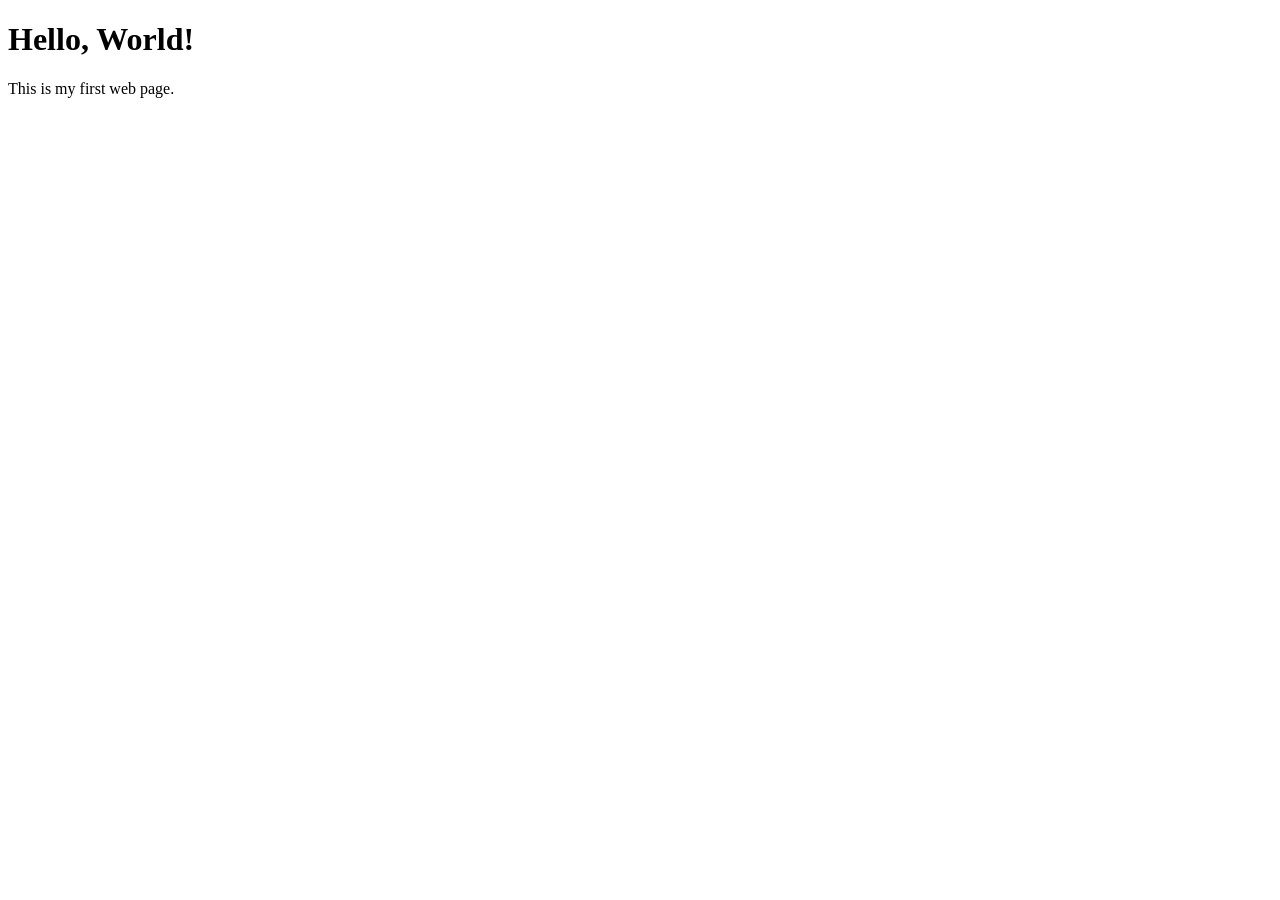
<file: index.html>
<!DOCTYPE html>
<html lang="en">
<head>
    <meta charset="UTF-8">
    <meta name="viewport" content="width=device-width, initial-scale=1.0">
    <title>My First Page</title>
</head>
<body>
    <h1>Hello, World!</h1>
    <p>This is my first web page.</p>
</body>
</html>
</file>
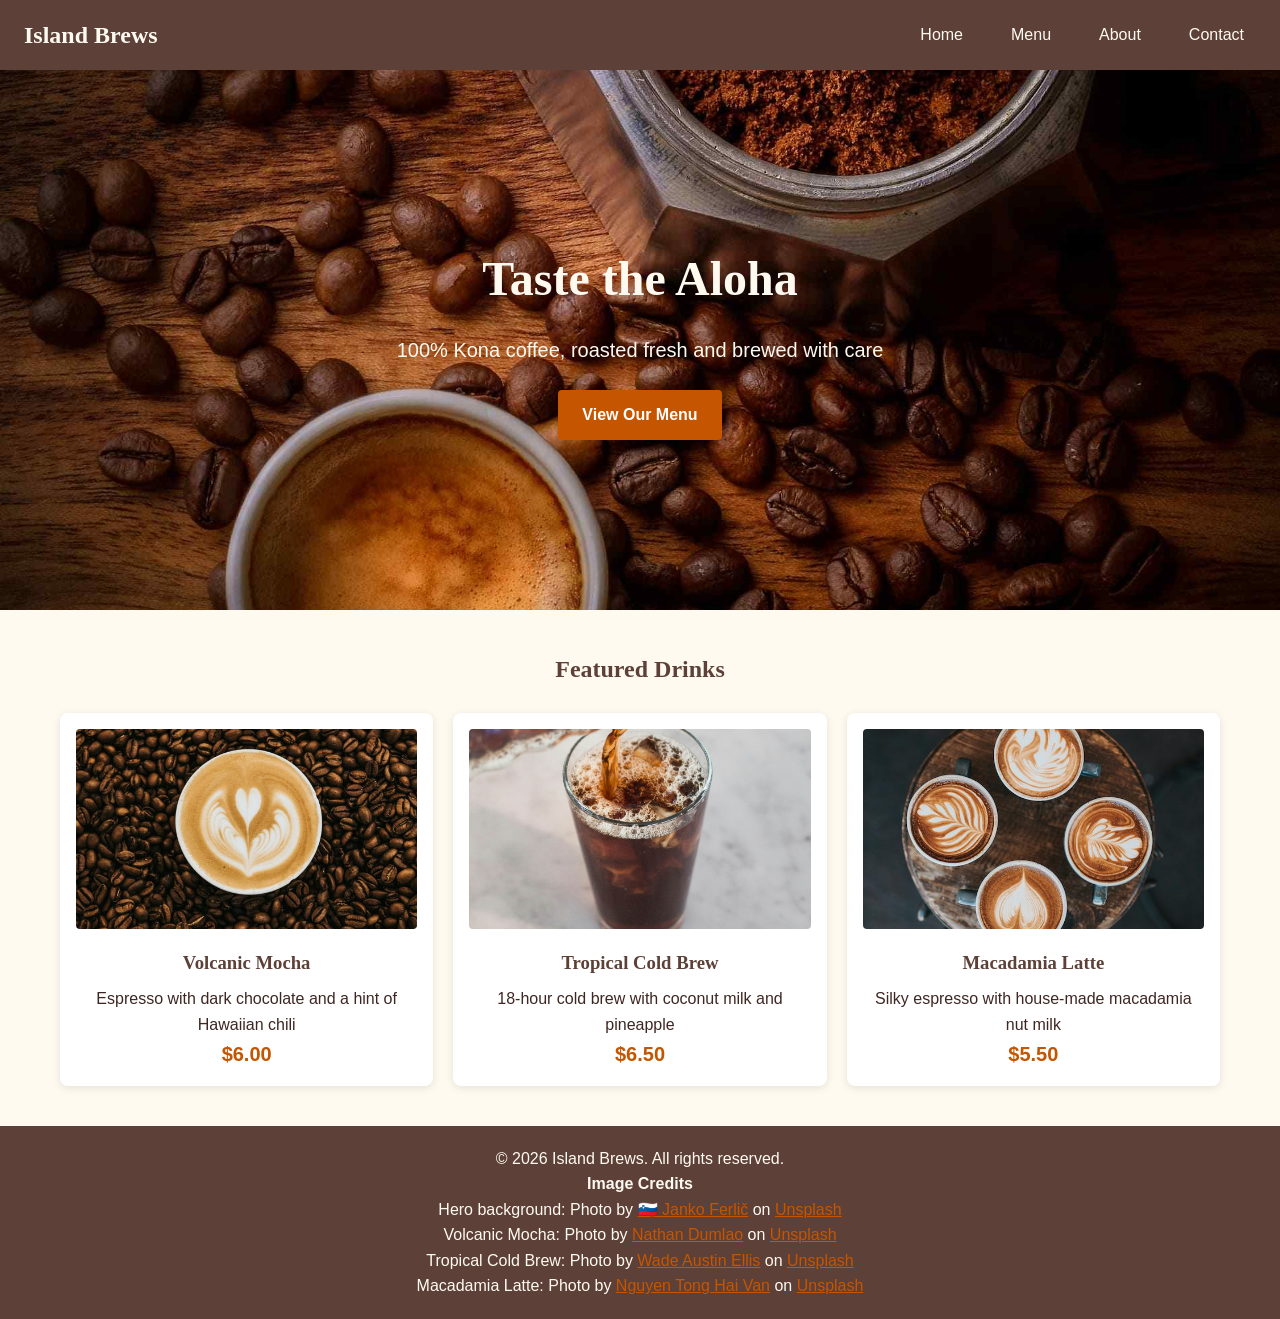
<file: island-brews/index.html>
<!DOCTYPE html>
<html lang="en">
  <head>
    <meta charset="UTF-8">
    <meta name="viewport" content="width=device-width, initial-scale=1.0">
    <title>Island Brews - Hawaiian Coffee</title>
    <link rel="stylesheet" href="homepage.css">
  </head>
  <body>
    <header>
      <div class="logo">Island Brews</div>
      <nav>
        <ul>
            <li><a href="index.html">Home</a></li>
            <li><a href="menu.html">Menu</a></li>
            <li><a href="about.html">About</a></li>
            <li><a href="contact.html">Contact</a></li>
        </ul>
      </nav>
    </header>

    <section class="hero">
      <h1>Taste the Aloha</h1>
      <p>100% Kona coffee, roasted fresh and brewed with care</p>
      <a href="menu.html" class="button">View Our Menu</a>
    </section>

    <main>
      <section class="featured">
        <h2>Featured Drinks</h2>
        <div class="card-container">
          <article class="card">
            <img src="images/kelseys-cup.jpg" alt="Coffee cup in coffee beans">
            <h3>Volcanic Mocha</h3>
            <p>Espresso with dark chocolate and a hint of Hawaiian chili</p>
            <p class="price">$6.00</p>
          </article>
          <article class="card">
            <img src="images/cold-brew.jpg" alt="Ice cold coffee from kona">
            <h3>Tropical Cold Brew</h3>
            <p>18-hour cold brew with coconut milk and pineapple</p>
            <p class="price">$6.50</p>
          </article>
          <article class="card">
            <img src="images/latte-art-web.jpg" alt="Four cups of coffee with latte art on a brown table">
            <h3>Macadamia Latte</h3>
            <p>Silky espresso with house-made macadamia nut milk</p>
            <p class="price">$5.50</p>
          </article>
        </div>
      </section>
    </main>

    <footer>
      <p>&copy; 2026 Island Brews. All rights reserved.</p>
      <p><strong>Image Credits</strong><br></p>
      <p>Hero background: Photo by <a href="https://unsplash.com/@itfeelslikefilm" target="_blank" rel="noopener noreferrer">🇸🇮 Janko Ferlič</a> on <a href="https://unsplash.com/photos/brown-coffee-beans-beside-white-ceramic-mug-h9Iq22JJlGk" target="_blank" rel="noopener noreferrer">Unsplash</a></p>
      <p>Volcanic Mocha: Photo by <a href="https://unsplash.com/@nate_dumlao" target="_blank" rel="noopener noreferrer">Nathan Dumlao</a> on <a href="https://unsplash.com/photos/top-view-photography-of-heart-latte-coffee-XOhI_kW_TaM" target="_blank" rel="noopener noreferrer">Unsplash</a></p>
      <p>Tropical Cold Brew: Photo by <a href="https://unsplash.com/@wadeaustinellis" target="_blank" rel="noopener noreferrer">Wade Austin Ellis</a> on <a href="https://unsplash.com/photos/glass-of-cola-yFjq8vqMxP4" target="_blank" rel="noopener noreferrer">Unsplash</a></p>
      <p>Macadamia Latte: Photo by <a href="https://unsplash.com/@ngtghaivan" target="_blank" rel="noopener noreferrer">Nguyen Tong Hai Van</a> on <a href="https://unsplash.com/photos/black-shell-on-brown-textile-1YjItzikS3E" target="_blank" rel="noopener noreferrer">Unsplash</a></p>      
    </footer>
  </body>
</html>
</file>
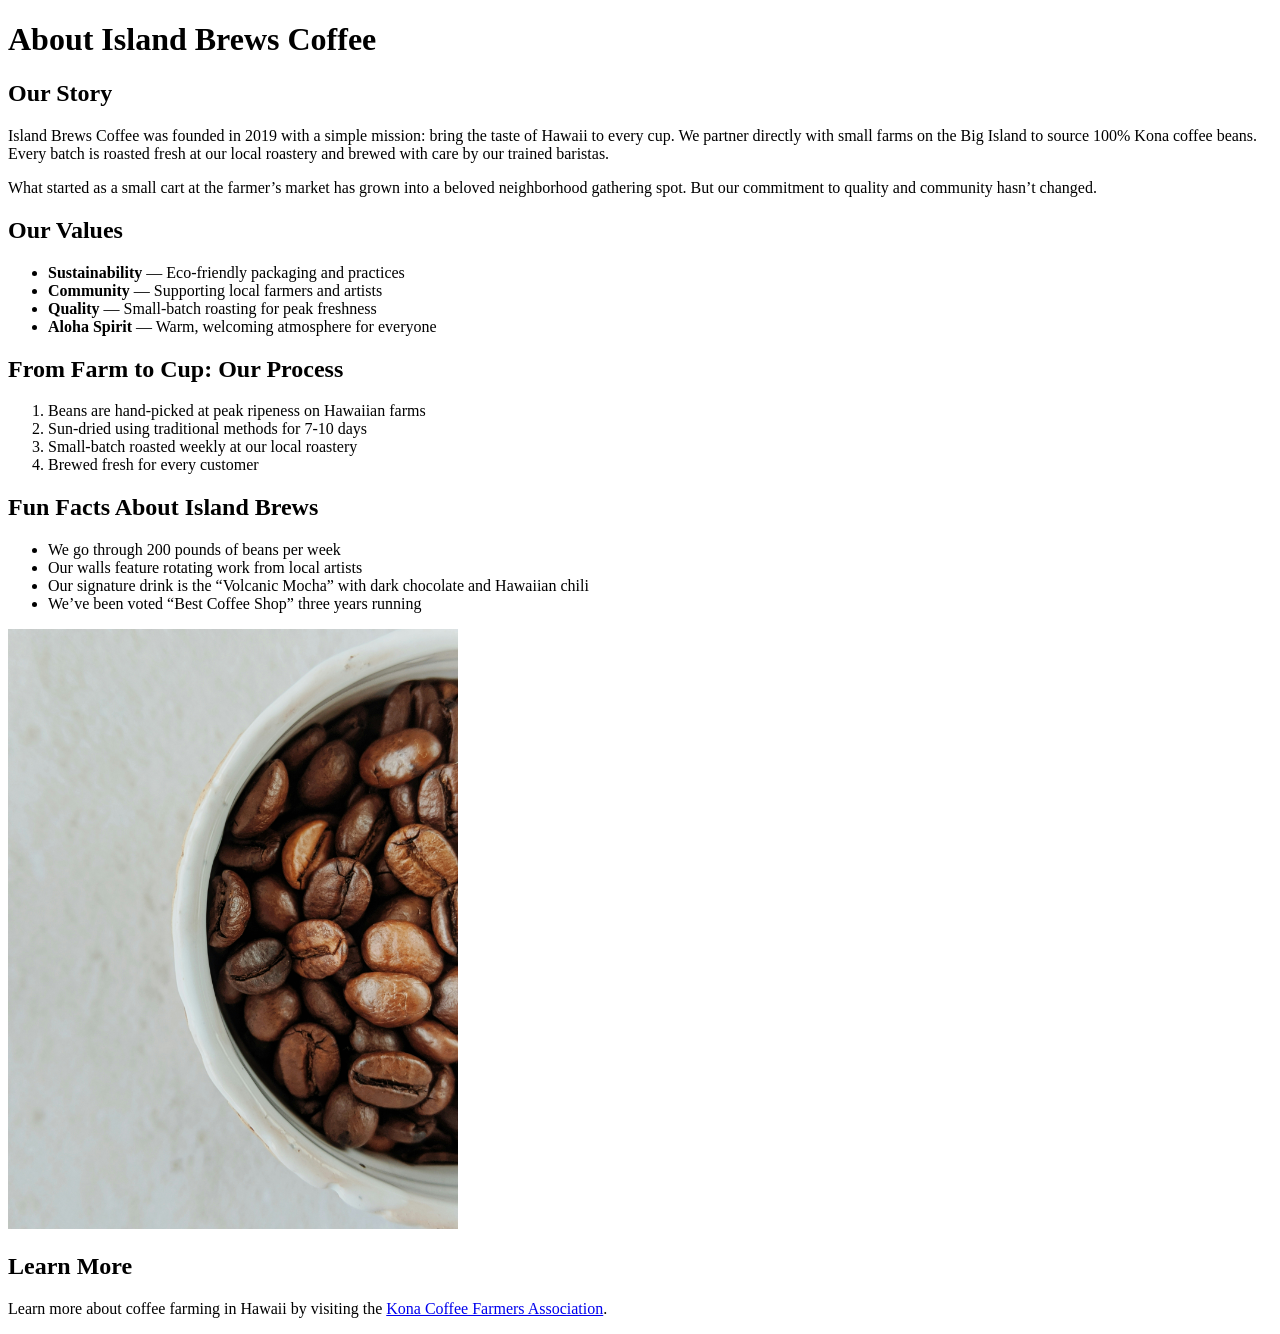
<file: island-brews/about.html>
<!DOCTYPE html>
<html lang="en">
<head>
    <meta charset="UTF-8">
    <meta name="viewport" content="width=device-width, initial-scale=1.0">
    <title>About Us | Island Brews Coffee</title>
</head>
<body>
    <h1>About Island Brews Coffee</h1>
    <h2>Our Story</h2>
    <p>Island Brews Coffee was founded in 2019 with a simple mission: bring the taste of Hawaii to every cup. We partner directly with small farms on the Big Island to source 100% Kona coffee beans. Every batch is roasted fresh at our local roastery and brewed with care by our trained baristas.</p>
    <p>What started as a small cart at the farmer’s market has grown into a beloved neighborhood gathering spot. But our commitment to quality and community hasn’t changed.</p>
    
    <h2>Our Values</h2>
    <ul>
        <li><strong>Sustainability</strong> — Eco-friendly packaging and practices</li>
        <li><strong>Community</strong> — Supporting local farmers and artists</li>
        <li><strong>Quality</strong> — Small-batch roasting for peak freshness</li>
        <li><strong>Aloha Spirit</strong> — Warm, welcoming atmosphere for everyone</li>
    </ul>
    
    <h2>From Farm to Cup: Our Process</h2>
    <ol>
        <li>Beans are hand-picked at peak ripeness on Hawaiian farms</li>
        <li>Sun-dried using traditional methods for 7-10 days</li>
        <li>Small-batch roasted weekly at our local roastery</li>
        <li>Brewed fresh for every customer</li>
    </ol>
    
    <h2>Fun Facts About Island Brews</h2>
    <ul>
        <li>We go through 200 pounds of beans per week</li>
        <li>Our walls feature rotating work from local artists</li>
        <li>Our signature drink is the “Volcanic Mocha” with dark chocolate and Hawaiian chili</li>
        <li>We’ve been voted “Best Coffee Shop” three years running</li>
    </ul>
    
    <img src="images/coffee-beans.jpg" alt="Dried coffee beans in a cup" height="600">
    
    <h2>Learn More</h2>
    <p>Learn more about coffee farming in Hawaii by visiting the <a href="https://konacoffeefarmers.org/" target="_blank" rel="noopener noreferrer">Kona Coffee Farmers Association</a>.</p>
    
</body>
</html>
</file>
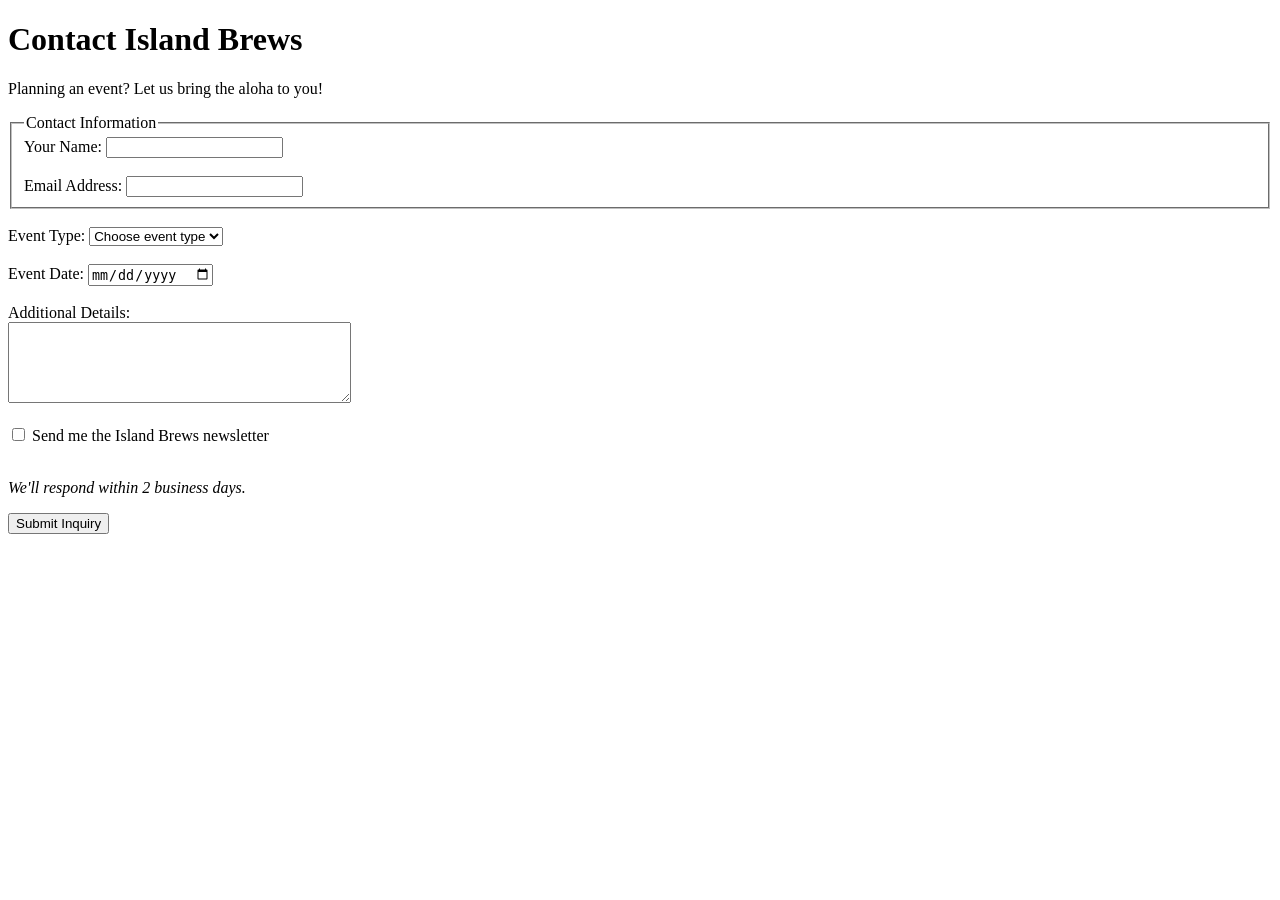
<file: island-brews/contact.html>
<!DOCTYPE html>
<html lang="en">
  <head>
    <meta charset="UTF-8">
    <meta name="viewport" content="width=device-width, initial-scale=1.0">
    <title>Contact - Island Brews</title>
  </head>
  <body>
    <h1>Contact Island Brews</h1>
    <p>Planning an event? Let us bring the aloha to you!</p>

    <form>
      <!-- PART 1: Contact Information Fieldset -->
      <fieldset>
        <legend>Contact Information</legend>

        <!-- TODO: Add Name Input (see Part 1, Step 1) -->
        <label for="name">Your Name:</label>
        <input type="text" id="name" name="name" required>

        <br><br>

        <!-- TODO: Add Email Input (see Part 1, Step 2) -->
        <label for="email">Email Address:</label>
        <input type="email" id="email" name="email" required>
      </fieldset>

      <br>

      <!-- PART 2: Event Type Dropdown (see Part 2, Step 1) -->
      <label for="event-type">Event Type:</label>
      <select id="event-type" name="event-type">
        <option value="">Choose event type</option>
        <option value="corporate">Corporate Meeting</option>
        <option value="wedding">Wedding</option>
        <option value="birthday">Birthday Party</option>
        <option value="other">Other</option>
      </select>

      <br><br>

      <!-- PART 2: Event Date (see Part 2, Step 2) -->
      <label for="event-date">Event Date:</label>
      <input type="date" id="event-date" name="event-date" required>

      <br><br>

      <!-- PART 2: Additional Details (see Part 2, Step 3) -->
      <label for="details">Additional Details:</label>
      <br>
      <textarea id="details" name="details" rows="5" cols="40"></textarea>

      <br><br>

      <!-- PART 3: Newsletter Checkbox (see Part 3, Step 1) -->
      <input type="checkbox" id="newsletter" name="newsletter">
      <label for="newsletter">Send me the Island Brews newsletter</label>

      <br><br>

      <p><em>We'll respond within 2 business days.</em></p>

      <!-- PART 3: Submit Button (see Part 3, Step 2) -->
      <button type="submit">Submit Inquiry</button>
    </form>
  </body>
</html>
</file>
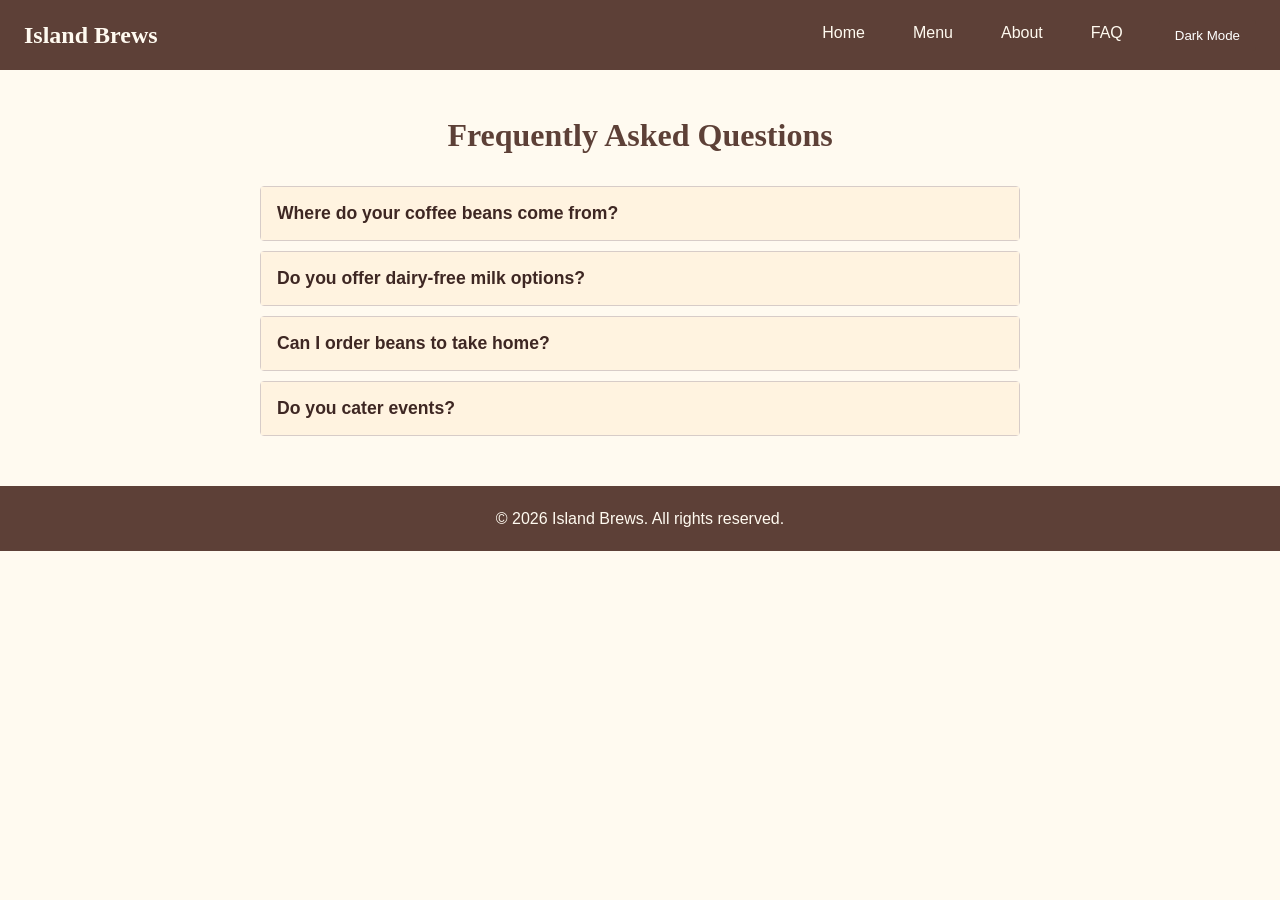
<file: island-brews/faq.html>
<!DOCTYPE html>
<html lang="en">
  <head>
    <meta charset="UTF-8">
    <meta name="viewport" content="width=device-width, initial-scale=1.0">
    <title>Island Brews - FAQ</title>
    <link rel="stylesheet" href="faq.css">
  </head>
  <body>
    <header>
      <div class="logo">Island Brews</div>
      <nav>
        <ul>
          <li><a href="index.html">Home</a></li>
          <li><a href="menu.html">Menu</a></li>
          <li><a href="about.html">About</a></li>
          <li><a href="faq.html">FAQ</a></li>
          <li><button class="theme-toggle">Dark Mode</button></li>
        </ul>
      </nav>
    </header>

    <main>
      <h1>Frequently Asked Questions</h1>

      <section class="faq-section">

        <!-- ===========================
             PART 1: FAQ Accordion HTML
             =========================== -->

        <!-- Question 1 -->
        <div class="faq-item">
          <!-- Step 1: Fill in the button element -->
          <!-- Use: <button> tag, class "faq-question", and aria-expanded="false" -->
          <button class="faq-question" aria-expanded="false">
            Where do your coffee beans come from?
          </button>
          <!-- Step 2: Fill in the answer div -->
          <!-- Use: <div> tag, class "faq-answer" -->
          <div class="faq-answer">
            <p>All our beans are sourced directly from small family farms on the Big Island of Hawaii. We partner with farms in the Kona and Ka'u regions, known for producing some of the world's finest coffee.</p>
          </div>
        </div>

        <!-- Question 2 -->
        <div class="faq-item">
          <button class="faq-question" aria-expanded="false">
            Do you offer dairy-free milk options?
          </button>
          <div class="faq-answer">
            <p>Yes! We offer oat milk, almond milk, coconut milk, and our house-made macadamia nut milk. Substitutions are available for any drink at no extra charge.</p>
          </div>
        </div>

        <!-- Question 3 -->
        <div class="faq-item">
          <button class="faq-question" aria-expanded="false">
            Can I order beans to take home?
          </button>
          <div class="faq-answer">
            <p>Absolutely! We sell whole beans and ground coffee in 12oz bags. All beans are roasted within the past week for maximum freshness. Ask about our coffee subscription for regular deliveries.</p>
          </div>
        </div>

        <!-- Question 4 -->
        <div class="faq-item">
          <button class="faq-question" aria-expanded="false">
            Do you cater events?
          </button>
          <div class="faq-answer">
            <p>Yes, we offer full coffee catering for events of all sizes. Options include our mobile coffee bar with a barista, boxed coffee for self-serve, or full catering with pastries. Contact us for more information.</p>
          </div>
        </div>

      </section>
    </main>

    <footer>
      <p>&copy; 2026 Island Brews. All rights reserved.</p>
    </footer>
    <script src="faq.js"></script>
  </body>
</html>
</file>
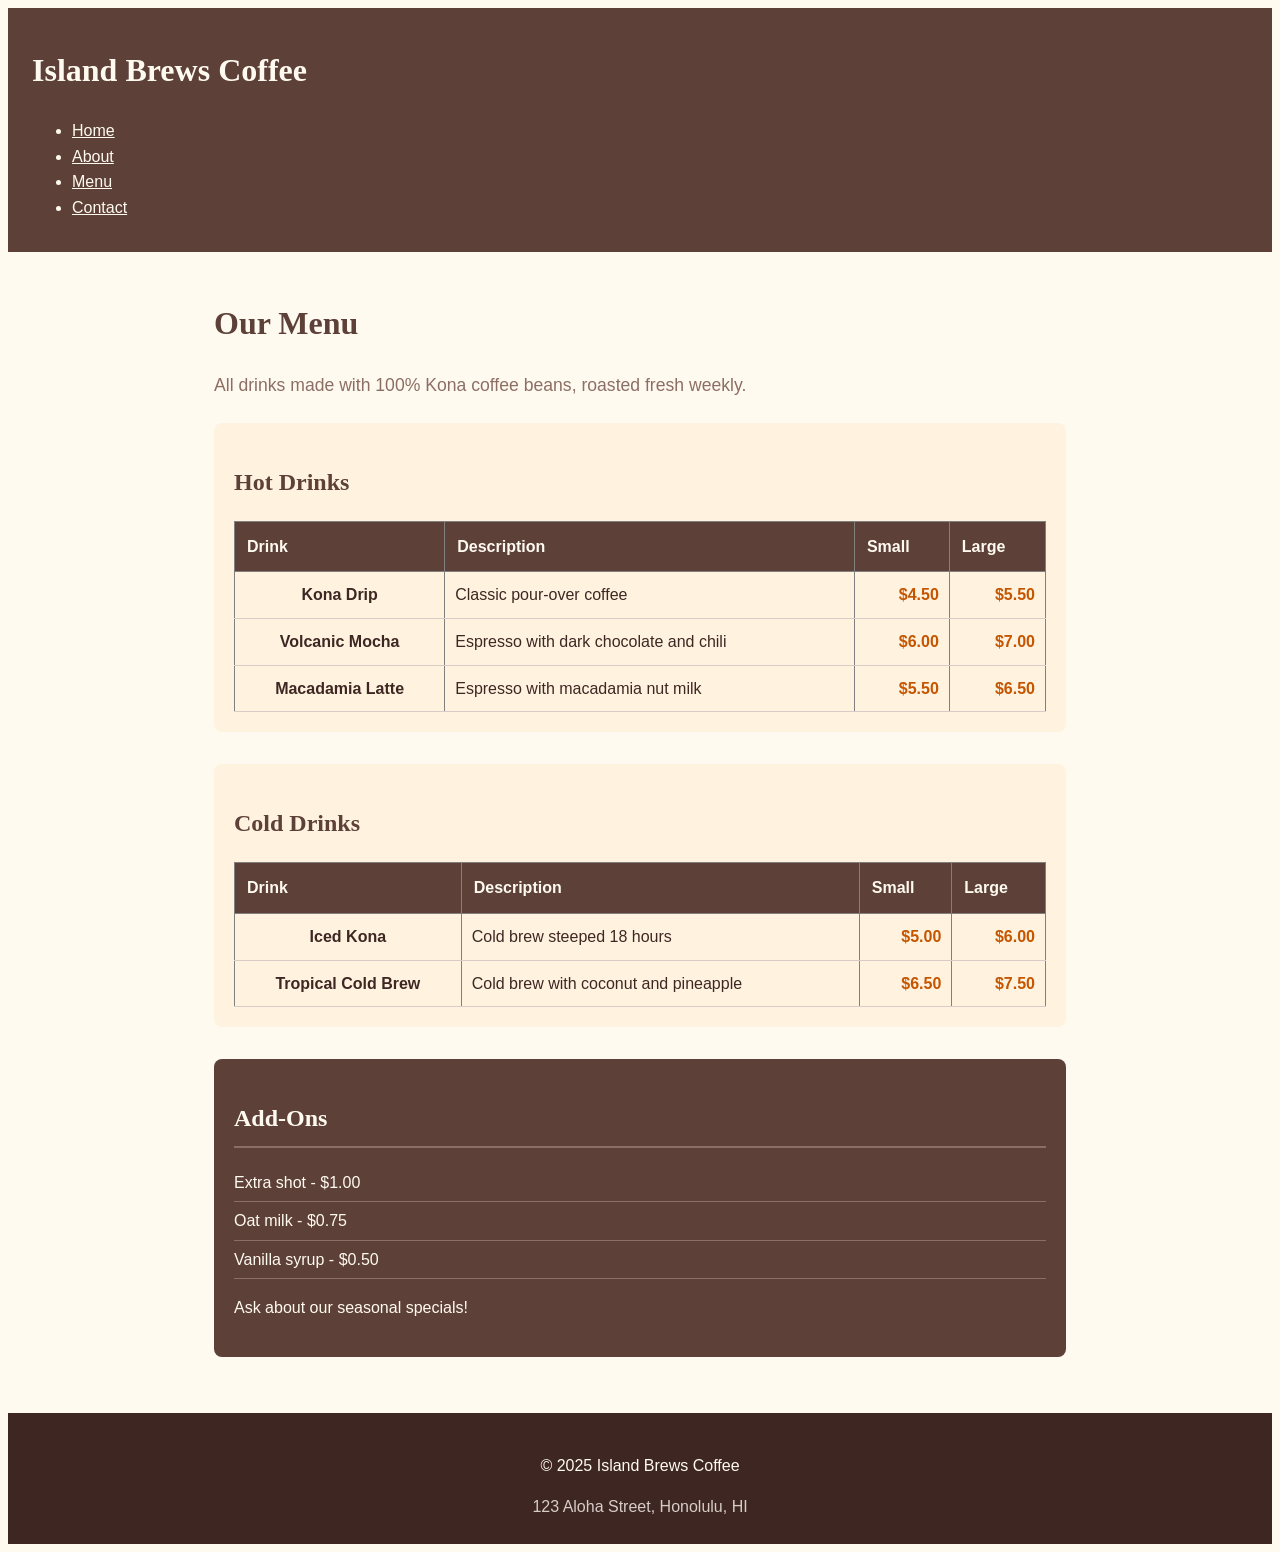
<file: island-brews/menu.html>
<!DOCTYPE html>
<html lang="en">
<head>
    <meta charset="UTF-8">
    <meta name="viewport" content="width=device-width, initial-scale=1.0">
    <link rel="stylesheet" href="styles.css">
    <title>Menu | Island Brews Coffee</title>
</head>
<body>
    <header>
        <h1>Island Brews Coffee</h1>
        <nav>
            <ul>
            <li><a href="index.html">Home</a></li>
            <li><a href="about.html">About</a></li>
            <li><a href="menu.html">Menu</a></li>
            <li><a href="contact.html">Contact</a></li>
            </ul>
        </nav>
    </header>

    <main>
        <h1>Our Menu</h1>
        <p>All drinks made with 100% Kona coffee beans, roasted fresh weekly.</p>

        <section>
            <h2>Hot Drinks</h2>
            <table border="1">
                <thead>
                    <tr>
                        <th scope="col">Drink</th>
                        <th scope="col">Description</th>
                        <th scope="col">Small</th>
                        <th scope="col">Large</th>
                    </tr>
                </thead>
                <tbody>
                    <tr>
                        <th scope="row">Kona Drip</th>
                        <td>Classic pour-over coffee</td>
                        <td>$4.50</td>
                        <td>$5.50</td>
                    </tr>
                    <tr>
                        <th scope="row">Volcanic Mocha</th>
                        <td>Espresso with dark chocolate and chili</td>
                        <td>$6.00</td>
                        <td>$7.00</td>
                    </tr>
                    <tr>
                        <th scope="row">Macadamia Latte</th>
                        <td>Espresso with macadamia nut milk</td>
                        <td>$5.50</td>
                        <td>$6.50</td>
                    </tr>
                </tbody>
            </table>
        </section>

        <section>
            <h2>Cold Drinks</h2>
            <table border="1">
                <thead>
                    <tr>
                        <th scope="col">Drink</th>
                        <th scope="col">Description</th>
                        <th scope="col">Small</th>
                        <th scope="col">Large</th>
                    </tr>
                </thead>
                <tbody>
                    <tr>
                        <th scope="row">Iced Kona</th>
                        <td>Cold brew steeped 18 hours</td>
                        <td>$5.00</td>
                        <td>$6.00</td>
                    </tr>
                    <tr>
                        <th scope="row">Tropical Cold Brew</th>
                        <td>Cold brew with coconut and pineapple</td>
                        <td>$6.50</td>
                        <td>$7.50</td>
                    </tr>
                </tbody>
            </table>
        </section>

        <aside>
            <h2>Add-Ons</h2>
            <ul>
                <li>Extra shot - $1.00</li>
                <li>Oat milk - $0.75</li>
                <li>Vanilla syrup - $0.50</li>
            </ul>
            <p>
                Ask about our seasonal specials!
            </p>
        </aside>
    </main>

    <footer>
        <p>&copy; 2025 Island Brews Coffee</p>
        <address>
            123 Aloha Street, Honolulu, HI
        </address>
    </footer>
</body>
</html>
</file>
<file: island-brews/homepage.css>
/* ===================
   Island Brews - Responsive Homepage
   ===================

   MOBILE-FIRST APPROACH:
   - Base styles = mobile (smallest screens)
   - @media (min-width: 768px) = tablet and up
   - @media (min-width: 1024px) = desktop and up

   Colors:
   - Coffee Brown: #5D4037
   - Light Brown: #8D6E63
   - Tropical Orange: #C65500
   - Dark Orange: #A85400
   - Dark Roast: #3E2723
   - Cream: #FFFAF0
   - Light Peach: #FFF3E0
*/

/* ===================
   Reset & Base Styles
   =================== */

* {
  box-sizing: border-box;
  margin: 0;
  padding: 0;
}

body {
  font-family: 'Segoe UI', Tahoma, sans-serif;
  font-size: 16px;
  line-height: 1.6;
  color: #3E2723;
  background-color: #FFFAF0;
}

/* IMPORTANT: Make all images responsive */
img {
  max-width: 100%;                /* Use 100px so images never overflow */
  height: auto;                   /* Use "auto" to keep proportions */
}

/* ===================
   MOBILE BASE STYLES
   These apply to ALL screen sizes, starting with mobile
   =================== */

/* Header: stacked vertically on mobile */
header {
  display: flex;
  flex-direction: column;           /* Use "column" to stack logo above nav */
  align-items: center;              /* Use "center" to center everything */
  background-color: #5D4037;
  padding: 16px;
  gap: 12px;                      /* Use 12px for space between logo and nav */
}

.logo {
  font-family: Georgia, serif;
  font-size: 1.5rem;
  font-weight: bold;
  color: #FFFAF0;
}

/* Nav: centered and wrapping on mobile */
nav ul {
  display: flex;
  flex-wrap: wrap;                /* Use "wrap" so links can wrap on tiny screens */
  justify-content: center;          /* Use "center" to center the nav links */
  gap: 8px;                      /* Use 8px for tighter spacing on mobile */
  list-style: none;
}

nav a {
  color: #FFFAF0;
  text-decoration: none;
  padding: 8px 12px;
}

nav a:hover {
  color: #8D6E63;
  background-color: rgba(255, 255, 255, 0.1);
  border-radius: 4px;
}

/* Hero: shorter on mobile */
.hero {
  display: flex;
  flex-direction: column;
  justify-content: center;
  align-items: center;
  min-height: 40vh;               /* Use 40vh (shorter on mobile) */
  background-color: #3E2723;
  padding: 32px 16px;
  text-align: center;
  
  background-image: url('images/coffee-hero2-web.jpg');
  background-size: cover;
  background-position: center;
}

.hero h1 {
  font-family: Georgia, serif;
  font-size: 2rem;                /* Use 2rem (smaller on mobile) */
  color: #FFFAF0;
  margin-bottom: 16px;
}

.hero p {
  font-size: 1.1rem;
  margin-bottom: 24px;
  color: #FFFAF0;
}

/* Button (same as Weeks 10-11) */
.button {
  display: inline-block;
  background-color: #C65500;
  color: white;
  padding: 12px 24px;
  text-decoration: none;
  border-radius: 4px;
  font-weight: bold;
}

.button:hover {
  background-color: #A85400;
}

/* Featured section */
.featured {
  padding: 32px 16px;
}

.featured h2 {
  font-family: Georgia, serif;
  color: #5D4037;
  text-align: center;
  margin-bottom: 24px;
}

/* Cards: single column on mobile */
.card-container {
  display: flex;
  flex-direction: column;           /* Use "column" to stack cards vertically */
  gap: 20px;
}

.card {
  background-color: #fff;
  border-radius: 8px;
  box-shadow: 0 2px 8px rgba(0, 0, 0, 0.1);
  padding: 16px;
  text-align: center;
}

.card img {
  width: 100%;
  height: 200px;
  object-fit: cover;               /* Use "cover" to fill without stretching */
  border-radius: 4px;
}

.card h3 {
  font-family: Georgia, serif;
  color: #5D4037;
  margin: 12px 0 8px;
}

.card .price {
  color: #C65500;
  font-weight: bold;
  font-size: 1.25rem;
}

/* Footer */
footer {
  background-color: #5D4037;
  color: #FFFAF0;
  text-align: center;
  padding: 20px;
}

footer a {
  color: #C65500;
}

footer a:hover {
  background-color: #C65500;
  color: #5D4037;
}

/* ===================
   TABLET STYLES (768px and up)
   =================== */

@media (min-width: 768px) {

  /* Header: side-by-side on tablet */
  header {
    flex-direction: row;         /* Use "row" to put logo and nav side-by-side */
    justify-content: space-between;        /* Use "space-between" to push them apart */
    padding: 16px 24px;
  }

  /* Nav: more spacing on tablet */
  nav ul {
    gap: 16px;                    /* Use 16px */
  }

  /* Hero: taller on tablet */
  .hero {
    min-height: 50vh;             /* Use 50vh */
    padding: 40px 24px;
  }

  .hero h1 {
    font-size: 2.5rem;              /* Use 2.5rem */
  }

  /* Cards: side-by-side on tablet */
  .card-container {
    flex-direction: row;         /* Use "column" to lay out cards horizontally */
    flex-wrap: wrap;              /* Use "wrap" so cards can wrap to next row */
  }

  .card {
    flex: 1 1 280px;           /* Use 1 1 280px (grow, shrink, min-width) */
  }

  .featured {
    padding: 40px 24px;
  }
}

/* ===================
   DESKTOP STYLES (1024px and up)
   =================== */

@media (min-width: 1024px) {

  /* Nav: widest spacing on desktop */
  nav ul {
    gap: 24px;                    /* Use 24px */
  }

  /* Hero: tallest on desktop */
  .hero {
    min-height: 60vh;             /* Use 60vh */
  }

  .hero h1 {
    font-size: 3rem;              /* Use 3rem */
  }

  .hero p {
    font-size: 1.25rem;              /* Use 1.25rem */
  }

  /* Limit content width on big screens */
  .featured {
    max-width: 1200px;              /* Use 1200px */
    margin: 0 auto;               /* Use "auto" to center on page */
    padding: 40px 20px;
  }
}
</file>
<file: island-brews/faq.css>
/* ===================
   Island Brews FAQ Styles
   ===================

   Colors you'll need:
   - Coffee Brown: #5D4037
   - Light Brown: #8D6E63
   - Tropical Orange: #C65500
   - Dark Roast: #3E2723
   - Cream: #FFFAF0
   - Light Peach: #FFF3E0
   - Warm Gray: #D7CCC8
*/

/* ===================
   Reset & Base Styles
   =================== */

* {
  box-sizing: border-box;
  margin: 0;
  padding: 0;
}

body {
  font-family: 'Segoe UI', Tahoma, sans-serif;
  font-size: 16px;
  line-height: 1.6;
  color: #3E2723;
  background-color: #FFFAF0;
}

/* ===================
   Header & Navigation
   (reusing styles from homepage)
   =================== */

header {
  display: flex;
  justify-content: space-between;
  align-items: center;
  background-color: #5D4037;
  padding: 16px 24px;
}

.logo {
  font-family: Georgia, serif;
  font-size: 1.5rem;
  font-weight: bold;
  color: #FFFAF0;
}

nav ul {
  display: flex;
  gap: 24px;
  list-style: none;
}

nav a {
  color: #FFFAF0;
  text-decoration: none;
  padding: 8px 12px;
}

nav a:hover {
  color: #8D6E63;
  background-color: rgba(255, 255, 255, 0.1);
  border-radius: 4px;
}

/* ===================
   Footer
   =================== */

footer {
  background-color: #5D4037;
  color: #FFFAF0;
  text-align: center;
  padding: 20px;
}

/* ===================
   Page Heading
   =================== */

main h1 {
  font-family: Georgia, serif;
  color: #5D4037;
  text-align: center;
  margin: 40px 0 24px;
}

/* ===================
   FAQ Section Layout
   =================== */

.faq-section {
  max-width: 800px;
  margin: 0 auto;
  padding: 0 20px 40px;
}

/* ===================
   PART 2: FAQ Item Styling
   =================== */

/* Step 1: Style each FAQ item wrapper */
.faq-item {
  margin-bottom: 10px;          /* Use 10px for space between items */
  border: 1px solid #D7CCC8;    /* Use 1px solid #D7CCC8 */
  border-radius: 4px;           /* Use 4px for slightly rounded corners */
}

/* Step 2: Style the FAQ question buttons */
.faq-question {
  width: 100%;                  /* Use 100% to span full width */
  text-align: left;             /* Use "left" so text aligns left */
  padding: 16px;                /* Use 16px */
  font-size: 1.1rem;            /* Use 1.1rem */
  font-weight: bold;            /* Use "bold" */
  color: #3E2723;               /* Use dark roast: #3E2723 */
  background: #FFF3E0;          /* Use light peach: #FFF3E0 */
  border: none;                 /* Use "none" (the faq-item has the border) */
  cursor: pointer;              /* Use "pointer" for clickable hand icon */
}

/* Step 3: Add hover effect for questions */
.faq-question:hover {
  background: #D7CCC8;             /* Use warm gray: #D7CCC8 */
}

/* Step 4: Add focus state for keyboard users */
/* This is important for accessibility! When someone uses Tab to
   navigate, they need to see which button is focused. */
.faq-question:focus {
  outline: 2px solid #C65500;    /* Use 2px solid #C65500 (tropical orange outline) */
  outline-offset: 2px;           /* Use 2px (adds space between outline and button) */
}

/* Step 5: Style the FAQ answers */
.faq-answer {
  padding: 16px;                   /* Use 16px */
  background: #FFFAF0;             /* Use cream: #FFFAF0 */
  border-top: 1px solid #D7CCC8;   /* Use 1px solid #D7CCC8 */
}

/* ===================
   Preparing for JavaScript (Week 15)
   =================== */

/* This rule will be used next week when JavaScript
   adds the "hidden" class to answers.
   For now, all answers are visible! */
.faq-answer.hidden {
  display: none;
}


/* ===================
   Dark Mode Overrides
   =================== */

body.dark-mode {
  background-color: #3E2723;
  color: #EFEBE9;
}

body.dark-mode header {
  background-color: #4E342E;
}

body.dark-mode nav a {
  color: #EFEBE9;
}

body.dark-mode nav a:hover {
  color: #FFB74D;
}

body.dark-mode h1,
body.dark-mode h2 {
  color: #BCAAA4;
}

body.dark-mode .faq-question {
  background: #4E342E;
  color: #EFEBE9;
  border-color: #5D4037;
}

body.dark-mode .faq-question:hover {
  background: #5D4037;
}

body.dark-mode .faq-answer {
  background: #3E2723;
  color: #EFEBE9;
  border-color: #5D4037;
}

body.dark-mode .theme-toggle {
  background: #BCAAA4;
  color: #3E2723;
}

body.dark-mode .theme-toggle:hover {
  background: #D7CCC8;
}

body.dark-mode footer {
  background-color: #4E342E;
}

/* Theme toggle button styling */
.theme-toggle {
  background: #5D4037;
  color: white;
  border: none;
  padding: 8px 16px;
  border-radius: 4px;
  cursor: pointer;
}

.theme-toggle:hover {
  background: #8D6E63;
}
</file>
<file: island-brews/styles.css>
/* ===================
   Island Brews Menu Styles
   ===================

   Colors you'll need:
   - Coffee Brown: #5D4037
   - Light Brown:  #8D6E63
   - Tropical Orange: #C65500
   - Dark Roast:   #3E2723
   - Cream:        #FFFAF0
   - Light Peach:  #FFF3E0
   - Warm Gray:    #D7CCC8
*/

/* ===================
   PART 1: Reset & Base Styles
   =================== */

/* Step 1: Apply box-sizing globally */
* {
  box-sizing: border-box;
}

/* Step 2: Style the body */
body {
  font-family: 'Segoe UI', Tahoma, sans-serif;
  font-size: 16px;
  line-height: 1.6;
  color: #3E2723;
  background-color: #FFFAF0;
}

/* ===================
   PART 2: Headings
   =================== */

/* Step 1: Set heading font and color */
h1, h2, h3 {
  font-family: Georgia, serif;
  color: #5D4037;
}

/* Step 2: Set heading sizes */
h1 {
  font-size: 2rem;
}

h2 {
  font-size: 1.5rem;
}

/* ===================
   PART 3: Structure Colors
   =================== */

/* Step 1: Style the header background */
header {
  background-color: #5D4037;
  color: #FFFAF0;
}

/* Step 2: Style nav links to match header */
nav a {
  color: #FFFAF0;
}

/* Step 3: Style menu sections */
section {
  background-color: #FFF3E0;
}

/* ===================
   PART 4: Links
   =================== */

/* Step 1: Base link color */
a {
  color: #C65500;
}

/* Step 2: Hover state */
a:hover {
  color: #8D6E63;
}

/* Step 3: Focus state (for keyboard users) */
a:focus {
  outline: 2px solid #C65500;
}

/* ===================
   PART 2: Tables & Layout (Assignment 9)
   ===================

   Colors you'll need:
   - Coffee Brown: #5D4037
   - Light Brown:  #8D6E63
   - Tropical Orange: #C65500
   - Dark Roast:   #3E2723
   - Cream:        #FFFAF0
   - Light Peach:  #FFF3E0
   - Warm Gray:    #D7CCC8
*/

/* ===================
   TABLE STYLES
   =================== */

/* Step 1: Make tables full-width and collapse borders */
table {
  width: 100%;                      /* Use 100% to fill the section */
  border-collapse: collapse;            /* Use "separate" to remove double borders */
}

/* Step 2: Style table headers */
thead th {
  background-color: #5D4037;          /* Use Coffee Brown: #5D4037 */
  color: #FFFAF0;                      /* Use Cream: #FFFAF0 */
  padding: 12px;                    /* Use 12px for comfortable spacing */
  text-align: left;                 /* Use "left" for readable alignment */
}

/* Step 3: Style table body cells */
td, tbody th {
  padding: 10px;                    /* Use 10px for cell spacing */
  border-bottom: 1px solid #D7CCC8;              /* Use 1px solid #D7CCC8 for subtle row lines */
}

/* Step 4: Alternating row colors */
tbody tr:nth-child(even) {
  background-color: #FFF3E0;          /* Use Light Peach: #FFF3E0 */
}

/* Step 5: Highlight rows on hover */
tbody tr:hover {
  background-color: #D7CCC8;          /* Use Warm Gray: #D7CCC8 */
}

/* Step 6: Right-align price columns */
td:nth-child(3),
td:nth-child(4) {
  text-align: right;                 /* Use "left" for price alignment */
  color: #C65500;                      /* Use Tropical Orange: #C65500 */
  font-weight: bold;                /* Use "bold" to make prices stand out */
}

/* ===================
   BOX MODEL SPACING
   =================== */

/* Step 7: Add padding inside the header */
header {
  padding: 16px 24px;                    /* Use 16px 24px for top/bottom and left/right */
}

/* Step 8: Fix the invisible header heading */
header h1 {
  color: #FFFAF0;                      /* Use Cream: #FFFAF0 */
}

/* Step 9: Space out the main content */
main {
  padding: 24px;                    /* Use 24px for breathing room around content */
  max-width: 900px;                  /* Use 900px to keep lines readable */
  margin: 0 auto;                     /* Use 0 auto to center the main content */
}

/* Step 10: Space between sections */
section {
  margin-bottom: 32px;              /* Use 32px for clear separation between sections */
  padding: 20px;                    /* Use 20px for space inside each section */
  border-radius: 8px;              /* Use 8px for slightly rounded corners */
}

/* Step 11: Style the page intro */
main > p {
  font-size: 1.1rem;                  /* Use 1.1rem for slightly larger intro text */
  margin-bottom: 24px;              /* Use 24px for space below the intro */
  color: #8D6E63;                      /* Use Light Brown: #8D6E63 */
}

/* ===================
   SIDEBAR (ASIDE)
   =================== */

/* Step 12: Make the sidebar stand out */
aside {
  background-color: #5D4037;          /* Use Coffee Brown: #5D4037 */
  color: #FFFAF0;                      /* Use Cream: #FFFAF0 */
  padding: 20px;                    /* Use 20px for comfortable spacing */
  border-radius: 8px;              /* Use 8px to match the sections */
  margin-bottom: 32px;              /* Use 32px for space below */
}

/* Step 13: Style the sidebar heading */
aside h2 {
  color: #FFFAF0;                      /* Use Cream: #FFFAF0 */
  border-bottom: 2px solid #8D6E63;              /* Use 2px solid #8D6E63 for a subtle divider */
  padding-bottom: 8px;             /* Use 8px for space between heading and line */
  margin-bottom: 16px;              /* Use 16px for space below the divider */
}

/* Step 14: Style the add-ons list */
aside ul {
  list-style: none;                 /* Use "none" to remove default bullets */
  padding: 0;                    /* Use 0 to remove default list indentation */
}

aside li {
  padding: 6px 0;                    /* Use 6px 0 for space between items */
  border-bottom: 1px solid #8D6E63;              /* Use 1px solid #8D6E63 for subtle separators */
}

/* ===================
   FOOTER
   =================== */

/* Step 15: Style the footer */
footer {
  background-color: #3E2723;          /* Use Dark Roast: #3E2723 */
  color: #FFFAF0;                      /* Use Cream: #FFFAF0 */
  text-align: center;                 /* Use "center" */
  padding: 24px;                    /* Use 24px */
}

/* Step 16: Style the address in the footer */
footer address {
  font-style: normal;                 /* Use "normal" to remove default italic */
  margin-top: 8px;                 /* Use 8px for space above the address */
  color: #D7CCC8;                      /* Use Warm Gray: #D7CCC8 */
}
</file>
